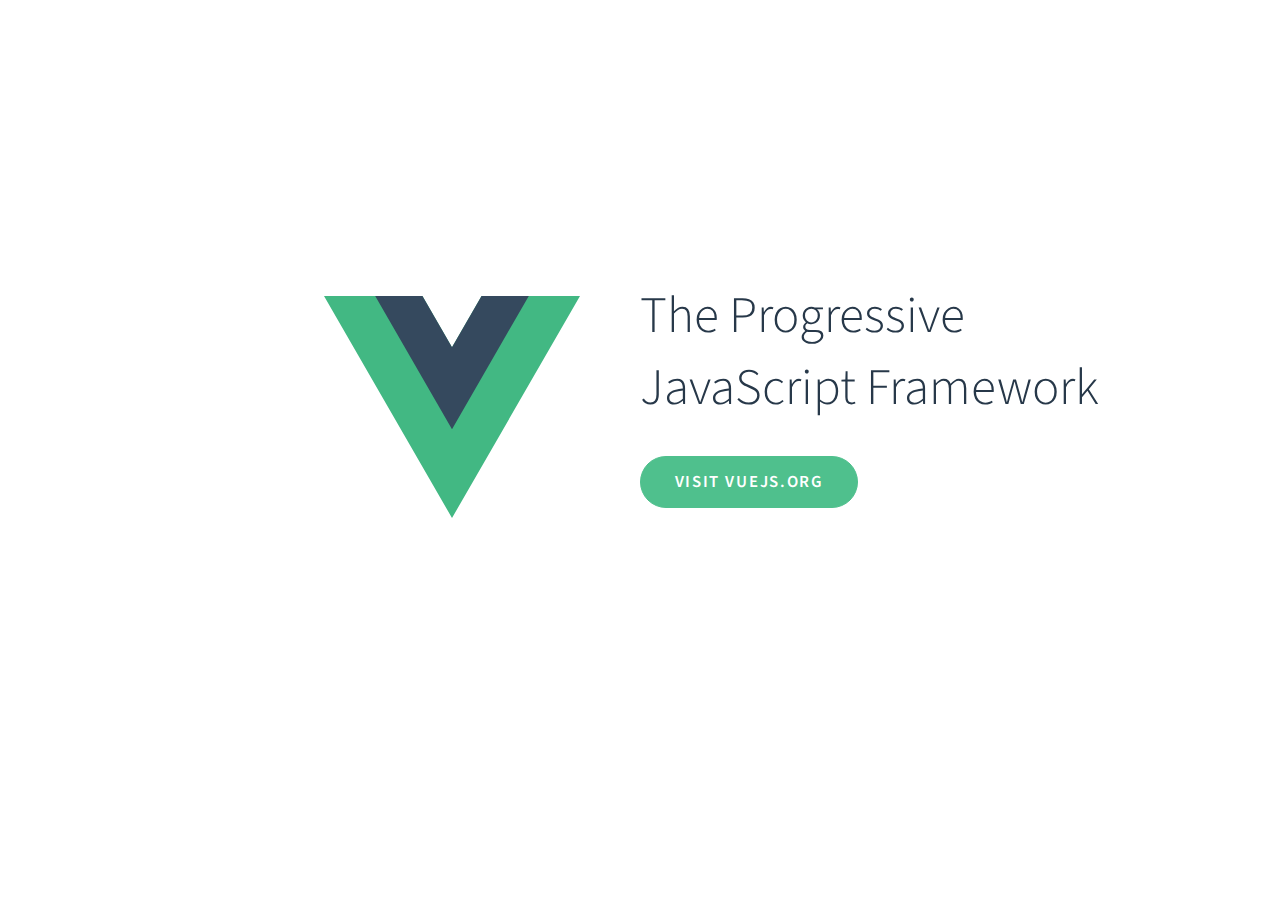
<file: index.html>
<!DOCTYPE html>
<html lang="en">
<head>
    <meta charset="UTF-8"/>
    <meta name="robots" content="noindex"/>
    <meta name="viewport" content="width=device-width, initial-scale=1"/>

    <link rel="dns-prefetch" href="https://fonts.googleapis.com"/>
    <link rel="stylesheet" href="https://fonts.googleapis.com/css?family=Source+Sans+Pro:300,600"/>
    <link rel="stylesheet" href="styles.css"/>

    <title>Vue.js</title>
    <meta name="description" content="Vue.js - The Progressive JavaScript Framework"/>

    <meta property="og:type" content="article"/>
    <meta property="og:title" content="Vue.js"/>
    <meta property="og:description" content="Vue.js - The Progressive JavaScript Framework"/>
    <meta property="og:image" content="vue.png"/>

    <meta name="twitter:card" content="summary"/>
    <meta name="twitter:title" content="Vue.js"/>
    <meta name="twitter:description" content="Vue.js - The Progressive JavaScript Framework"/>
    <meta name="twitter:image" content="vue.png"/>

    <link rel="icon" href="vue.png" type="image/png"/>

    <meta name="msapplication-TileColor" content="#4fc08d"/>
    <meta name="theme-color" content="#4fc08d"/>
</head>
<body>
<main>
    <section>
        <a href="https://vuejs.org/">
            <img src="vue.svg" alt=""/>
        </a>
    </section>

    <section>
        <div>
            <h1>
                The Progressive
                <br/>JavaScript Framework
            </h1>
            <p>
                <a href="https://vuejs.org/" class="button">
                    Visit vuejs.org
                </a>
            </p>
        </div>
    </section>
</main>
</body>
</html>
</file>
<file: styles.css>
html, body {
    margin: 0;
    padding: 0;
    height: 100%;
}

body {
    background-color: #fff;
    display: flex;
    flex-direction: column;
    justify-content: center;
    align-items: center;
    font-family: "Source Sans Pro", "Helvetica Neue", Arial, sans-serif;
    font-size: 1rem;
    color: #304455;
    -webkit-font-smoothing: antialiased;
    -moz-osx-font-smoothing: grayscale;
}

main {
    display: flex;
    flex-direction: row;
    flex-wrap: wrap;
    justify-content: center;
    align-items: center;
    width: 100%;
    margin-bottom: 5rem;
}

section {
    flex-grow: 1;
    flex-basis: 0;
    display: flex;
    flex-direction: row;
    width: 100%;
    align-items: flex-start;
    justify-content: center;
}

div {
    text-align: center;
}

h1 {
    font-weight: 300;
    margin: 0;
    font-size: 3.2em;
    color: #273849;
}

a {
    text-decoration: none;
}

img {
    width: 256px;
}

p {
    word-spacing: 0.05em;
}

a.button {
    padding: 0.75em 2em;
    border-radius: 2em;
    display: inline-block;
    color: #fff;
    background-color: #4fc08d;
    transition: all 0.15s ease;
    box-sizing: border-box;
    border: 1px solid #4fc08d;

    margin: 1em 0;
    font-size: 1.05em;
    font-weight: 600;
    letter-spacing: 0.1em;
    min-width: 8em;
    text-align: center;

    text-transform: uppercase;
}

@media screen and (min-width: 900px) {
    section:nth-child(1) {
        justify-content: flex-end;
    }

    section:nth-child(2) {
        justify-content: flex-start;
    }

    div {
        text-align: left;
    }

    img {
        margin-right: 60px;
    }
}
</file>
